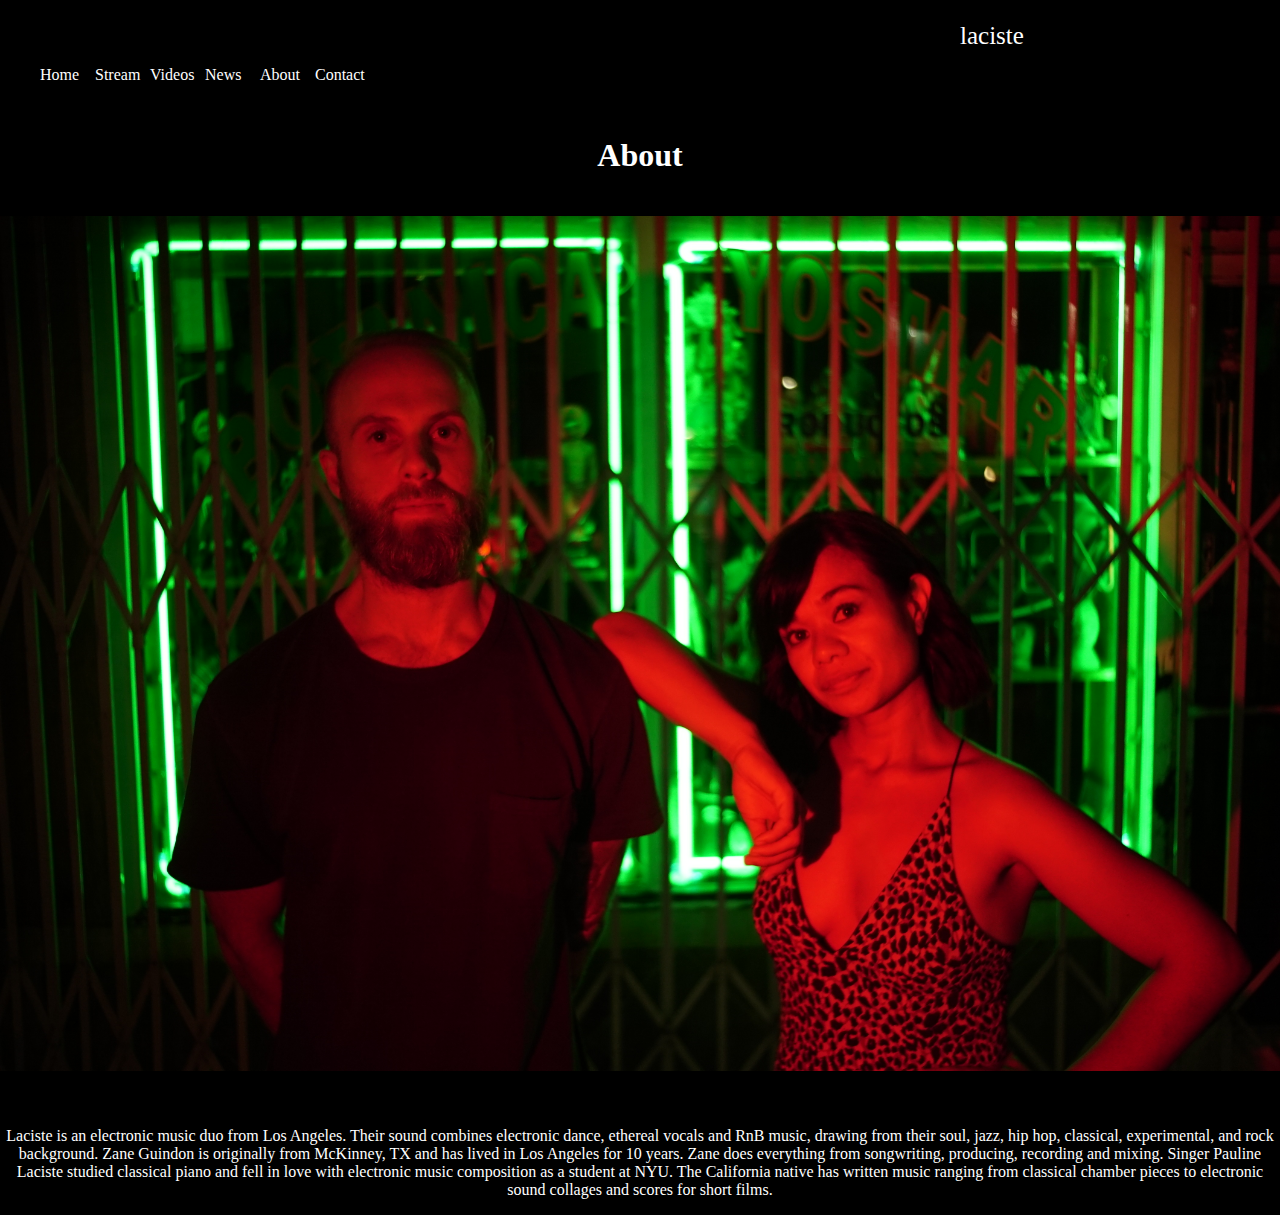
<file: about.html>
<!DOCTYPE html>
  <html lang="en">
    <head>
      <meta charset="utf-8">
      <meta name="viewport" content="width=device-width, initial-scale=1, shrink-to-fit=no">
      <meta http-equiv="X-UA-Compatible" content="IE=edge, chrome=1">
      <title>Laciste Music</title>
      <link rel="stylesheet" href="https://stackpath.bootstrapcdn.com/bootstrap/4.1.1/css/bootstrap.min.css" integrity="sha384-WskhaSGFgHYWDcbwN70/dfYBj47jz9qbsMId/iRN3ewGhXQFZCSftd1LZCfmhktB" crossorigin="anonymous">
      <link rel="stylesheet" type="text/css" href="styles.css">
      <link rel="stylesheet" href="https://use.fontawesome.com/releases/v5.1.0/css/all.css" integrity="sha384-lKuwvrZot6UHsBSfcMvOkWwlCMgc0TaWr+30HWe3a4ltaBwTZhyTEggF5tJv8tbt" crossorigin="anonymous">
    </head>
    <div class="container-fluid5">
      <body class="page5">
        <header>
          <div class="socialmedia">
            <div class="logo">laciste</div>
            <a href="https://open.spotify.com/artist/07HpNCyMd9iEAbSaiorw0O" target="_blank">
              <i class="fab fa-spotify"></i>
            </a>
            <a href="https://www.instagram.com/laciste.music/" target="_blank">
              <i class="fab fa-instagram"></i>
            </a>
            <a href="https://www.facebook.com/lacistemusic/" target="_blank">
              <i class="fab fa-facebook-square"></i>
            </a>
          </div>
          <nav>
            <ul class="menu">
              <li class="home"><a href="index.html">Home</a></li>
              <li class="stream"><a href="stream.html">Stream</a></li>
              <li class="videos"><a href="videos.html">Videos</a></li>
              <li class="news"><a href="news.html">News</a></li>
              <li class="about">About</li>
              <li class="contact"><a href="contact.html">Contact</a></li>
            </ul>
          </nav>
        </header>
        <h1 class="text-center">About</h1>
        <img class="img-fluid" src="images/lacisteredgreen.JPG" alt="lacistepic">
        <p>
          Laciste is an electronic music duo from Los Angeles. Their sound combines electronic dance, ethereal vocals and RnB music, drawing from their soul, jazz, hip hop, classical, experimental, and rock background. Zane Guindon is originally from McKinney, TX and has lived in Los Angeles for 10 years. Zane does everything from songwriting, producing, recording and mixing. Singer Pauline Laciste studied classical piano and fell in love with electronic music composition as a student at NYU. The California native has written music ranging from classical chamber pieces to electronic sound collages and scores for short films.
        </p>
        <!-- Optional JavaScript -->
        <!-- jQuery first, then Popper.js, then Bootstrap JS -->
        <script src="https://code.jquery.com/jquery-3.3.1.slim.min.js" integrity="sha384-q8i/X+965DzO0rT7abK41JStQIAqVgRVzpbzo5smXKp4YfRvH+8abtTE1Pi6jizo" crossorigin="anonymous"></script>
        <script src="https://cdnjs.cloudflare.com/ajax/libs/popper.js/1.14.3/umd/popper.min.js" integrity="sha384-ZMP7rVo3mIykV+2+9J3UJ46jBk0WLaUAdn689aCwoqbBJiSnjAK/l8WvCWPIPm49" crossorigin="anonymous"></script>
        <script src="https://stackpath.bootstrapcdn.com/bootstrap/4.1.1/js/bootstrap.min.js" integrity="sha384-smHYKdLADwkXOn1EmN1qk/HfnUcbVRZyYmZ4qpPea6sjB/pTJ0euyQp0Mk8ck+5T" crossorigin="anonymous"></script>
      </body>
    </div>
  </html>
</file>
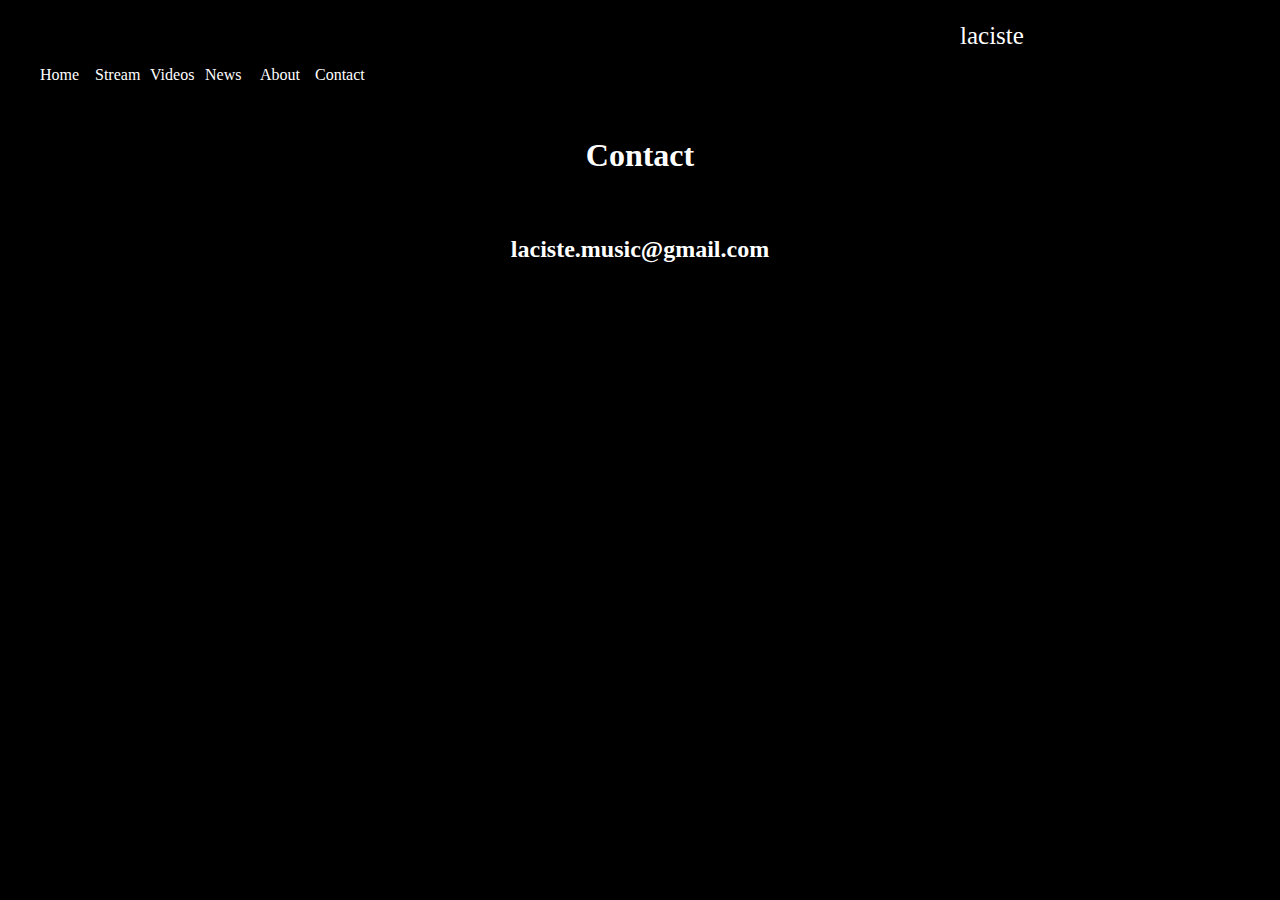
<file: contact.html>
<!DOCTYPE html>
  <html lang="en">
    <head>
      <meta charset="utf-8">
      <meta name="viewport" content="width=device-width, initial-scale=1, shrink-to-fit=no">
      <meta http-equiv="X-UA-Compatible" content="IE=edge, chrome=1">
      <title>Laciste Music</title>
      <link rel="stylesheet" href="https://stackpath.bootstrapcdn.com/bootstrap/4.1.1/css/bootstrap.min.css" integrity="sha384-WskhaSGFgHYWDcbwN70/dfYBj47jz9qbsMId/iRN3ewGhXQFZCSftd1LZCfmhktB" crossorigin="anonymous">
      <link rel="stylesheet" type="text/css" href="styles.css">
      <link rel="stylesheet" href="https://use.fontawesome.com/releases/v5.1.0/css/all.css" integrity="sha384-lKuwvrZot6UHsBSfcMvOkWwlCMgc0TaWr+30HWe3a4ltaBwTZhyTEggF5tJv8tbt" crossorigin="anonymous">
    </head>
    <div class="container-fluid6">
      <body class="page6">
        <header>
          <div class="socialmedia">
            <div class="logo">laciste</div>
            <a href="https://open.spotify.com/artist/07HpNCyMd9iEAbSaiorw0O" target="_blank">
              <i class="fab fa-spotify"></i>
            </a>
            <a href="https://www.instagram.com/laciste.music/" target="_blank">
              <i class="fab fa-instagram"></i>
            </a>
            <a href="https://www.facebook.com/lacistemusic/" target="_blank">
              <i class="fab fa-facebook-square"></i>
            </a>
          </div>
          <nav>
            <ul class="menu">
              <li class="home"><a href="index.html">Home</a></li>
              <li class="stream"><a href="stream.html">Stream</a></li>
              <li class="videos"><a href="videos.html">Videos</a></li>
              <li class="news"><a href="news.html">News</a></li>
              <li class="about"><a href="about.html">About</a></li>
              <li class="contact">Contact</li>
            </ul>
          </nav>
        </header>
        <h1 class="text-center">Contact</h1>
        <!--<picture>
          <source media="(max-width: 701px)" srcset="images/lredsmallest.JPG">
          <source media="(min-width: 702px)" srcset="images/lacistered.JPG">
          <img src="images/lacistered.JPG" alt="lacistepic">
        </picture>-->
        <h2 class="text-center">laciste.music@gmail.com</h2>
        <!-- Optional JavaScript -->
        <!-- jQuery first, then Popper.js, then Bootstrap JS -->
        <script src="https://code.jquery.com/jquery-3.3.1.slim.min.js" integrity="sha384-q8i/X+965DzO0rT7abK41JStQIAqVgRVzpbzo5smXKp4YfRvH+8abtTE1Pi6jizo" crossorigin="anonymous"></script>
        <script src="https://cdnjs.cloudflare.com/ajax/libs/popper.js/1.14.3/umd/popper.min.js" integrity="sha384-ZMP7rVo3mIykV+2+9J3UJ46jBk0WLaUAdn689aCwoqbBJiSnjAK/l8WvCWPIPm49" crossorigin="anonymous"></script>
        <script src="https://stackpath.bootstrapcdn.com/bootstrap/4.1.1/js/bootstrap.min.js" integrity="sha384-smHYKdLADwkXOn1EmN1qk/HfnUcbVRZyYmZ4qpPea6sjB/pTJ0euyQp0Mk8ck+5T" crossorigin="anonymous"></script>
      </body>
    </div>
  </html>
</file>
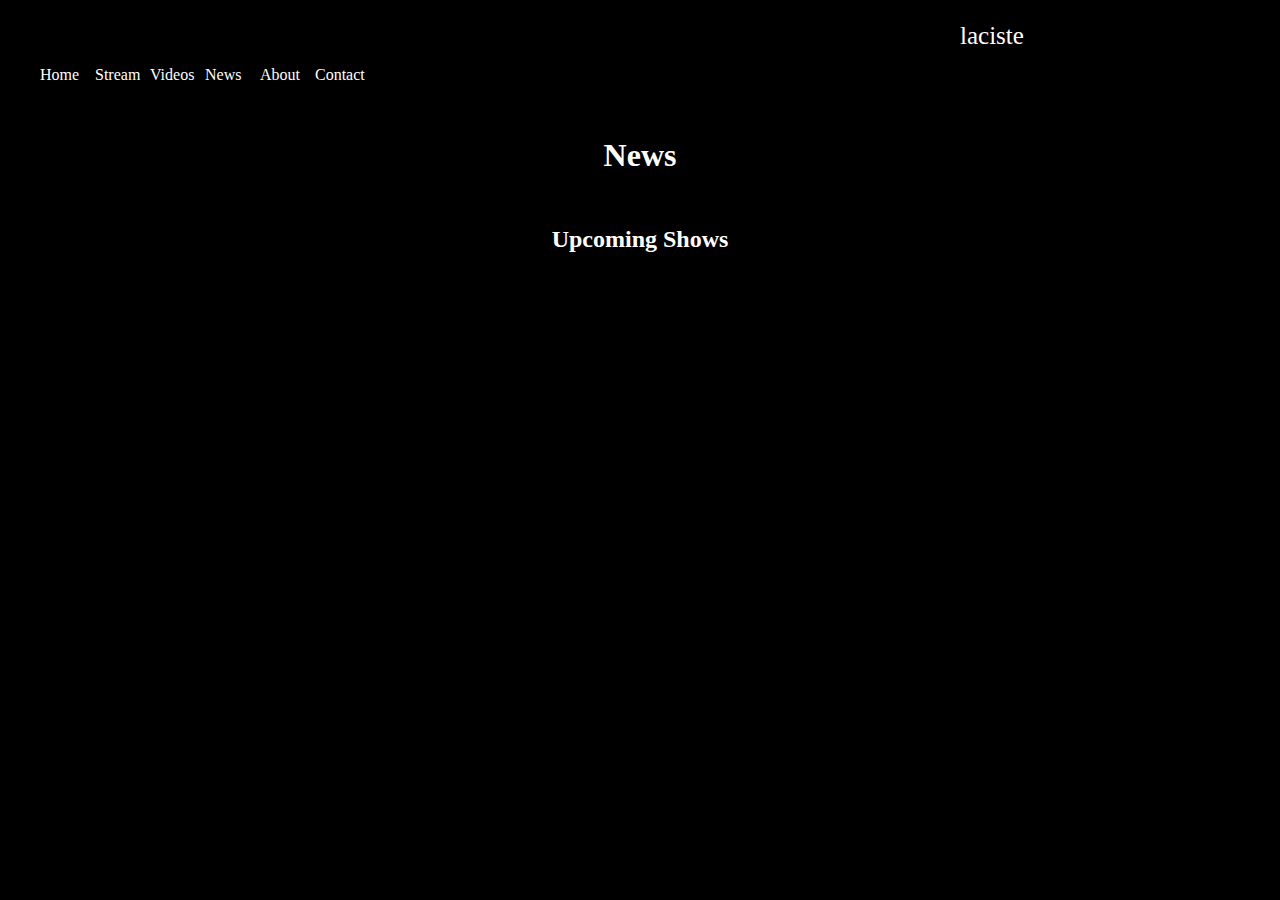
<file: news.html>
<!DOCTYPE html>
  <html lang="en">
    <head>
      <meta charset="utf-8">
      <meta name="viewport" content="width=device-width, initial-scale=1, shrink-to-fit=no">
      <meta http-equiv="X-UA-Compatible" content="IE=edge, chrome=1">
      <title>Laciste Music</title>
      <link rel="stylesheet" href="https://stackpath.bootstrapcdn.com/bootstrap/4.1.1/css/bootstrap.min.css" integrity="sha384-WskhaSGFgHYWDcbwN70/dfYBj47jz9qbsMId/iRN3ewGhXQFZCSftd1LZCfmhktB" crossorigin="anonymous">
      <link rel="stylesheet" type="text/css" href="styles.css">
      <link rel="stylesheet" href="https://use.fontawesome.com/releases/v5.1.0/css/all.css" integrity="sha384-lKuwvrZot6UHsBSfcMvOkWwlCMgc0TaWr+30HWe3a4ltaBwTZhyTEggF5tJv8tbt" crossorigin="anonymous">
    </head>
    <div class="container-fluid4">
      <body class="page4">
        <header>
          <div class="socialmedia">
            <div class="logo">laciste</div>
            <a href="https://open.spotify.com/artist/07HpNCyMd9iEAbSaiorw0O" target="_blank">
              <i class="fab fa-spotify"></i>
            </a>
            <a href="https://www.instagram.com/laciste.music/" target="_blank">
              <i class="fab fa-instagram"></i>
            </a>
            <a href="https://www.facebook.com/lacistemusic/" target="_blank">
              <i class="fab fa-facebook-square"></i>
            </a>
          </div>
          <nav>
            <ul class="menu">
              <li class="home"><a href="index.html">Home</a></li>
              <li class="stream"><a href="stream.html">Stream</a></li>
              <li class="videos"><a href="videos.html">Videos</a></li>
              <li class="news">News</li>
              <li class="about"><a href="about.html">About</a></li>
              <li class="contact"><a href="contact.html">Contact</a></li>
            </ul>
          </nav>
        </header>
        <h1 class="text-center">News</h1>
        <!--<picture>
          <source media="(max-width: 701px)" srcset="images/lredsmallest.JPG">
          <source media="(min-width: 702px)" srcset="images/lacistered.JPG">
          <img src="images/lacistered.JPG" alt="lacistepic">
        </picture>-->
        <h2 class="text-center">Upcoming Shows</h2>
          <!--<div class=show1>
            <div class="date">JUL 19</div>
            <div class="day">THUR</div>
            <div class="venue">The Love Song Bar</div>
            <div class="city">Los Angeles, CA</div>
            <div class="link"><a href="https://www.spacelandpresents.com/event/1720016-neela-vacances-laciste-los-angeles/" target="_blank">Event Details</a></div>
          </div>
          <div class=show2>
            <div class="date">JUL 25</div>
            <div class="day">WED</div>
            <div class="venue">The Other Door</div>
            <div class="city">Los Angeles, CA</div>
            <div class="link"><a href="https://www.theotherdoorbar.com/calendar/day/20180725/" target="_blank">Event Details</a></div>
          </div>
          <div class=show3>
            <div class="date">AUG 14</div>
            <div class="day">WED</div>
            <div class="venue">The Resident</div>
            <div class="city">Los Angeles, CA</div>
            <div class="link"><a href="https://www.samplenhold.com/events" target="_blank">Event Details</a></div>
          </div>
          <div class=show4>
            <div class="date">AUG 21</div>
            <div class="day">TUE</div>
            <div class="venue">El Cid</div>
            <div class="city">Los Angeles, CA</div>
            <div class="link"><a href="https://www.elcidsunset.com/upcoming-events/" target="_blank">Event Details</a></div>-->
          <div>
            <script charset="utf-8" src="https://widget.bandsintown.com/main.min.js"></script><a class="bit-widget-initializer" data-artist-name="Laciste" data-display-local-dates="false" data-display-past-dates="true" data-auto-style="false" data-text-color="#FFFFFF" data-link-color="#FFFFFF" data-popup-background-color="#000000" data-background-color="#000000" data-display-limit="15" data-link-text-color="#000000"></a>
          </div>
          </div>
          <!-- Optional JavaScript -->
          <!-- jQuery first, then Popper.js, then Bootstrap JS -->
          <script src="https://code.jquery.com/jquery-3.3.1.slim.min.js" integrity="sha384-q8i/X+965DzO0rT7abK41JStQIAqVgRVzpbzo5smXKp4YfRvH+8abtTE1Pi6jizo" crossorigin="anonymous"></script>
          <script src="https://cdnjs.cloudflare.com/ajax/libs/popper.js/1.14.3/umd/popper.min.js" integrity="sha384-ZMP7rVo3mIykV+2+9J3UJ46jBk0WLaUAdn689aCwoqbBJiSnjAK/l8WvCWPIPm49" crossorigin="anonymous"></script>
          <script src="https://stackpath.bootstrapcdn.com/bootstrap/4.1.1/js/bootstrap.min.js" integrity="sha384-smHYKdLADwkXOn1EmN1qk/HfnUcbVRZyYmZ4qpPea6sjB/pTJ0euyQp0Mk8ck+5T" crossorigin="anonymous"></script>
      </body>
    </div>
  </html>
</file>
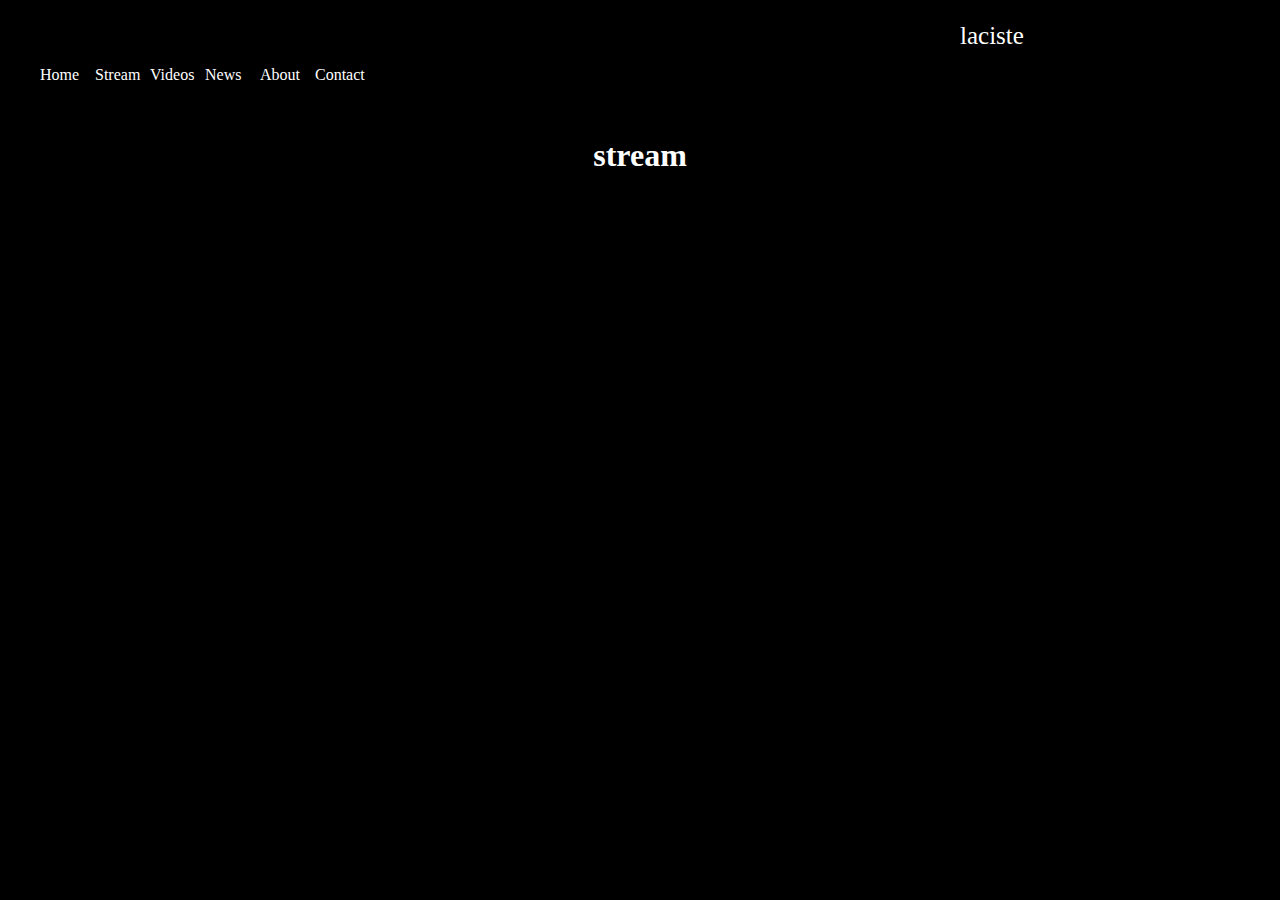
<file: stream.html>
<!DOCTYPE html>
  <html lang="en">
    <head>
      <meta charset="utf-8">
      <meta name="viewport" content="width=device-width, initial-scale=1, shrink-to-fit=no">
      <meta http-equiv="X-UA-Compatible" content="IE=edge, chrome=1">
      <title>Laciste Music</title>
      <link rel="stylesheet" href="https://stackpath.bootstrapcdn.com/bootstrap/4.1.1/css/bootstrap.min.css" integrity="sha384-WskhaSGFgHYWDcbwN70/dfYBj47jz9qbsMId/iRN3ewGhXQFZCSftd1LZCfmhktB" crossorigin="anonymous">
      <link rel="stylesheet" type="text/css" href="styles.css">
      <link rel="stylesheet" href="https://use.fontawesome.com/releases/v5.1.0/css/all.css" integrity="sha384-lKuwvrZot6UHsBSfcMvOkWwlCMgc0TaWr+30HWe3a4ltaBwTZhyTEggF5tJv8tbt" crossorigin="anonymous">
    </head>
    <div class="container-fluid2">
      <body class="page2">
        <header>
          <div class="socialmedia">
            <div class="logo">laciste</div>
            <a href="https://open.spotify.com/artist/07HpNCyMd9iEAbSaiorw0O" target="_blank">
              <i class="fab fa-spotify"></i>
            </a>
            <a href="https://www.instagram.com/laciste.music/" target="_blank">
              <i class="fab fa-instagram"></i>
            </a>
            <a href="https://www.facebook.com/lacistemusic/" target="_blank">
              <i class="fab fa-facebook-square"></i>
            </a>
          </div>
          <nav>
            <ul class="menu">
              <li class="home"><a href="index.html">Home</a></li>
              <li class="stream">Stream</li>
              <li class="videos"><a href="videos.html">Videos</a></li>
              <li class="news"><a href="news.html">News</a></li>
              <li class="about"><a href="about.html">About</a></li>
              <li class="contact"><a href="contact.html">Contact</a></li>
            </ul>
          </nav>
        </header>
        <!--<picture>
          <source media="(max-width: 701px)" srcset="images/lacisteredgreen.JPG">
          <source media="(min-width: 702px)" srcset="images/lacisteredgreen.JPG">
          <img src="images/lacisteredgreen.JPG" alt="lacistepic">
        </picture>-->
        <h1 class="text-center">stream</h1>
        <div class="follow">
          <iframe src="https://open.spotify.com/follow/1/?uri=spotify:artist:07HpNCyMd9iEAbSaiorw0O&size=detail&theme=dark&show-count=0" width="300" height="56" scrolling="no" frameborder="0" style="border:none; overflow:hidden;" allowtransparency="true">
          </iframe>
        </div>
        <div class="album">
          <iframe src="https://open.spotify.com/embed?uri=spotify:album:3YnHoQ0AB8egKbZdX6janl&theme=white" width="300" height="380" frameborder="0" allowtransparency="true" allow="encrypted-media"></iframe>
        </div>
        <!--<picture>
          <source media="(max-width: 701px)" srcset="images/lredsmallest.JPG">
          <source media="(min-width: 702px)" srcset="images/lacistered.JPG">
          <img src="images/lacistered.JPG" alt="lacistepic">
        </picture>-->
        <!-- Optional JavaScript -->
        <!-- jQuery first, then Popper.js, then Bootstrap JS -->
        <script src="https://code.jquery.com/jquery-3.3.1.slim.min.js" integrity="sha384-q8i/X+965DzO0rT7abK41JStQIAqVgRVzpbzo5smXKp4YfRvH+8abtTE1Pi6jizo" crossorigin="anonymous"></script>
        <script src="https://cdnjs.cloudflare.com/ajax/libs/popper.js/1.14.3/umd/popper.min.js" integrity="sha384-ZMP7rVo3mIykV+2+9J3UJ46jBk0WLaUAdn689aCwoqbBJiSnjAK/l8WvCWPIPm49" crossorigin="anonymous"></script>
        <script src="https://stackpath.bootstrapcdn.com/bootstrap/4.1.1/js/bootstrap.min.js" integrity="sha384-smHYKdLADwkXOn1EmN1qk/HfnUcbVRZyYmZ4qpPea6sjB/pTJ0euyQp0Mk8ck+5T" crossorigin="anonymous"></script>
      </body>
    </div>
  </html>
</file>
<file: styles.css>
/*body {
  color: white;
  background-image:url(images/lacistered.JPG);
  background-repeat:no-repeat;
  background-position: center center;
  background-attachment: fixed;
  -webkit-background-size: cover;
  -moz-background-size: cover;
  -o-background-size: cover;
  background-size:cover;
}*/

body {
  margin: 0;
  background-color: black;
}

a:link, a:visited {
  background-color: black;
  color: white;
  text-decoration: none;
}

/*.logo {
  font-family: "Savoye LET", cursive;
  font-size: 40px;
  align-items: end;
}*/

.socialmedia {
  color: white;
  font-family: "Savoye LET", cursive;
  font-size: 25px;
  background-color: black;
  display: grid;
  grid-template-columns: 80px 80px 80px 80px;
  grid-template-rows: 50px;
  row-gap: 0;
  justify-content:flex-end;
  align-items: end;
}

.menu {
  color: white;
  background-color: black;
  list-style-type: none;
  display: grid;
  grid-template-columns: 55px 55px 55px 55px 55px 55px;
  grid-template-rows: 50px;
}

img {
  max-width: 100%;
  display: grid;
  height: auto;
  /*height: 665px;*/
  margin: 0;
}

.page1 h1 {
  color: white;
  font-family: "Savoye LET", cursive;
  text-align: center;
  padding-bottom: 10px;
}

/*body .page5 {
  display: grid;
  font-color: white;
}*/

.page2 .follow {
  display: grid;
  justify-content:center;
  align-items: end;
}

.page2 h1 {
  color: white;
  font-family: "Savoye LET", cursive;
  text-align: center;
  padding-bottom: 10px;
}

.page2 .album {
  display: grid;
  justify-content:center;
  align-items: end;
  padding-top: 80px;
}

.page3 h1, h3 {
  color: white;
  text-align: center;
  padding-bottom: 20px;
}

.page4 h1, h2 {
  color: white;
  text-align: center;
  padding-bottom: 30px;
}

.page4 .show1, .show2, .show3, .show4 {
  display: grid;
  color: white;
  text-align: center;
  grid-template-columns: 20% 20% 20% 20% 20%;
  padding-bottom: 35px;
}


.page5 h1 {
  color: white;
  text-align: center;
  padding-bottom: 20px;
}

.page5 p {
  color: white;
  text-align: center;
  padding-top: 40px;
}

.page6 h1 {
  color: white;
  text-align: center;
  padding-bottom: 20px;
}

.page6 h2 {
  color: white;
  text-align: center;
  padding-top: 20px;
}
</file>
